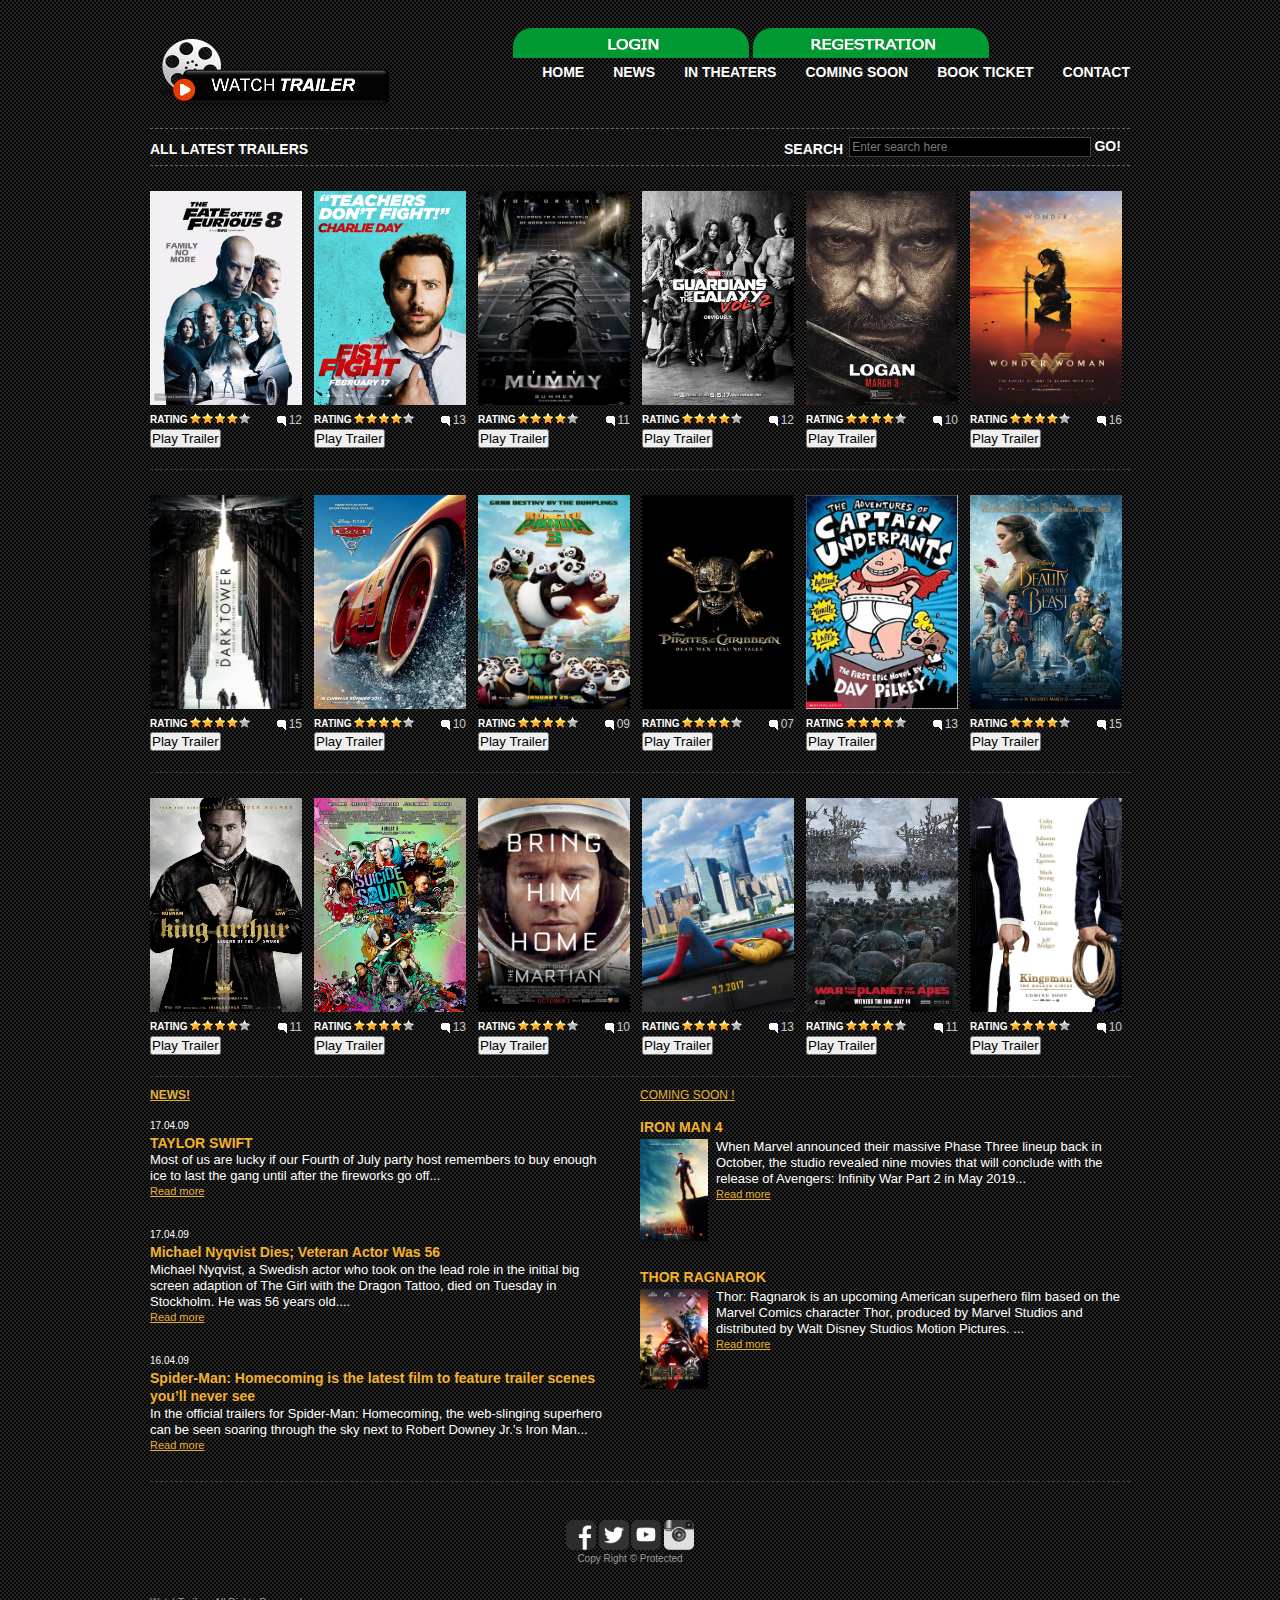
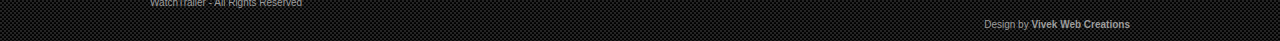
<file: index.html>
<!DOCTYPE html>
<head>
<title>WatchTrailer</title>
<meta http-equiv="Content-Type" content="text/html; charset=utf-8" />
<meta http-equiv="X-UA-Compatible" content="IE=edge,chrome=1">
<meta name="viewport" content="width=device-width, initial-scale=1">
<link rel="stylesheet" href="css/style.css" type="text/css" media="all" /><!-- link to style.css-->
<link href="css/showYtVideo.css" rel="stylesheet" type="text/css"><!-- link to showYtVideo.css-->

</head>
<body>
<!-- START PAGE SOURCE -->
<div id="shell">
  <div id="header"><!-- div for header -->
    <h1 id="logo"><a href="index.html">WatchTrailer</a></h1>
    <div id="navigation">
	<tr>
	<td colspan= "1" height="50" align="right">
				<a href="login.html"><img src="css/menu/logintop.png"></a>
			</td>
			<td colspan= "1" height="50" align="left">
			<a href="registration.html"><img src="css/menu/regestration.png"></a>
			</td>
	</tr>		
      <ul><!-- unordered list-->
        <li><a href="index.html">HOME</a></li>
        <li><a href="news.html">NEWS</a></li>
        <li><a href="inthreater.html">IN THEATERS</a></li>
        <li><a href="comingsoon.html">COMING SOON</a></li>
        <li><a href="bookticket.html">BOOK TICKET</a></li>
		<li><a href="contact.html">CONTACT</a></li>
      </ul>
    </div>
    <div id="sub-navigation"><!-- start of div -->
      <ul><!-- unordered list-->
        <li><a href="#">ALL LATEST TRAILERS</a></li>
      </ul>
      <div id="search"><!-- div search-->
        <form action="#" method="get" accept-charset="utf-8">
          <label for="search-field">SEARCH</label>
          <input type="text" name="search field" value="Enter search here" id="search-field" class="blink search-field"  />
          <input type="submit" value="GO!" class="search-button" />
        </form>
      </div>
    </div>
  </div>
  <div id="main">
    <div id="content">
      <div class="box">
        <div class="head">
          <h2></h2>
        
        </div>
        <div class="movie">
          <div class="movie-image"> <span class="play"><span class="name">F8</span></span> <a href="#"><img src="css/images/f8.jpg" alt="" /></a> </div>
          <div class="rating">
            <p>RATING</p>
            <div class="stars">
              <div class="stars-in"> </div>
            </div>
            <span class="comments">12</span> </div>
			<button  id="JwMKRevYa_M" type="button" class="show-video">Play Trailer</button><!-- button-->

			</div>
        <div class="movie">
          <div class="movie-image"> <span class="play"><span class="name">Fist Fight</span></span> <a href="#"><img src="css/images/fistfight.jpg" alt="" /></a> </div>
          <div class="rating">
            <p>RATING</p>
            <div class="stars">
              <div class="stars-in"> </div>
            </div>
            <span class="comments">13</span> </div>
			<button id="9aIzXYo6VCE" type="button" class="show-video">Play Trailer</button>

        </div>
        <div class="movie">
          <div class="movie-image"> <span class="play"><span class="name">The Mummy</span></span> <a href="#"><img src="css/images/themummy.jpg" alt="" /></a> </div>
          <div class="rating">
            <p>RATING</p>
            <div class="stars">
              <div class="stars-in"> </div>
            </div>
            <span class="comments">11</span> </div>
			<button  id="IjHgzkQM2Sg" type="button" class="show-video">Play Trailer</button>

        </div>
        <div class="movie">
          <div class="movie-image"> <span class="play"><span class="name">Guardians of the Galaxy 2</span></span> <a href="#"><img src="css/images/guardiansofthegalaxy2.jpg" alt="" /></a> </div>
          <div class="rating">
            <p>RATING</p>
            <div class="stars">
              <div class="stars-in"> </div>
            </div>
            <span class="comments">12</span> </div>
			<button id="dW1BIid8Osg" type="button" class="show-video">Play Trailer</button>
        </div>
        <div class="movie">
          <div class="movie-image"> <span class="play"><span class="name">Logan</span></span> <a href="#"><img src="css/images/logan.jpg" alt="" /></a> </div>
          <div class="rating">
            <p>RATING</p>
            <div class="stars">
              <div class="stars-in"> </div>
            </div>
            <span class="comments">10</span> </div>
			<button id="Div0iP65aZo" type="button" class="show-video">Play Trailer</button>
        </div>
        <div class="movie last">
          <div class="movie-image"> <span class="play"><span class="name">Wonder Women</span></span> <a href="#"><img src="css/images/wonderwomen.jpg" alt="" /></a> </div>
          <div class="rating">
            <p>RATING</p>
            <div class="stars">
              <div class="stars-in"> </div>
            </div>
            <span class="comments">16</span> </div>
			<button id="VSB4wGIdDwo" type="button" class="show-video">Play Trailer</button>
        </div>
        <div class="cl">&nbsp;</div>
      </div>
      <div class="box">
        <div class="head">
          
          
        </div>
        <div class="movie">
          <div class="movie-image"> <span class="play"><span class="name">thedarktower</span></span> <a href="#"><img src="css/images/thedarktower.jpg" alt="" /></a> </div>
          <div class="rating">
            <p>RATING</p>
            <div class="stars">
              <div class="stars-in"> </div>
            </div>
            <span class="comments">15</span> </div>
			<button id="GjwfqXTebIY" type="button" class="show-video">Play Trailer</button>
        </div>
        <div class="movie">
          <div class="movie-image"> <span class="play"><span class="name">Cars3</span></span> <a href="#"><img src="css/images/cars3.jpg" alt="" /></a> </div>
          <div class="rating">
            <p>RATING</p>
            <div class="stars">
              <div class="stars-in"> </div>
            </div>
            <span class="comments">10</span> </div>
			<button id="2LeOH9AGJQM" type="button" class="show-video">Play Trailer</button>
        </div>
        <div class="movie">
          <div class="movie-image"> <span class="play"><span class="name">KUNG FU PANDA 3</span></span> <a href="#"><img src="css/images/kungfupanda3.jpg" alt="" /></a> </div>
          <div class="rating">
            <p>RATING</p>
            <div class="stars">
              <div class="stars-in"> </div>
            </div>
            <span class="comments">09</span> </div>
			<button id="10r9ozshGVE" type="button" class="show-video">Play Trailer</button>
        </div>
        <div class="movie">
          <div class="movie-image"> <span class="play"><span class="name">poc</span></span> <a href="#"><img src="css/images/poc.jpg" alt="" /></a> </div>
          <div class="rating">
            <p>RATING</p>
            <div class="stars">
              <div class="stars-in"> </div>
            </div>
            <span class="comments">07</span> </div>
			<button id="Hgeu5rhoxxY" type="button" class="show-video">Play Trailer</button>
        </div>
        <div class="movie">
          <div class="movie-image"> <span class="play"><span class="name">Captainunderpants</span></span> <a href="#"><img src="css/images/captainunderpants.jpg" alt="" /></a> </div>
          <div class="rating">
            <p>RATING</p>
            <div class="stars">
              <div class="stars-in"> </div>
            </div>
            <span class="comments">13</span> </div>
			<button id="E_xlMWImhxk" type="button" class="show-video">Play Trailer</button>
        </div>
        <div class="movie last">
          <div class="movie-image"> <span class="play"><span class="name">beautyandthebeast</span></span> <a href="#"><img src="css/images/beautyandthebeast.jpg" alt="" /></a> </div>
          <div class="rating">
            <p>RATING</p>
            <div class="stars">
              <div class="stars-in"> </div>
            </div>
            <span class="comments">15</span> </div>
			<button id="OvW_L8sTu5E" type="button" class="show-video">Play Trailer</button>
        </div>
        <div class="cl">&nbsp;</div>
      </div>
      <div class="box">
        <div class="head">
          
          
        </div>
        <div class="movie">
          <div class="movie-image"> <span class="play"><span class="name">King Arthur</span></span> <a href="#"><img src="css/images/kingarthur.jpg" alt="" /></a> </div>
          <div class="rating">
            <p>RATING</p>
            <div class="stars">
              <div class="stars-in"> </div>
            </div>
            <span class="comments">11</span> </div>
			<button id="4luDtkC3Oy0" type="button" class="show-video">Play Trailer</button>
        </div>
        <div class="movie">
          <div class="movie-image"> <span class="play"><span class="name">Sucide Squad</span></span> <a href="#"><img src="css/images/sucidesquad.jpg" alt="" /></a> </div>
          <div class="rating">
            <p>RATING</p>
            <div class="stars">
              <div class="stars-in"> </div>
            </div>
            <span class="comments">13</span> </div>
			<button id="CmRih_VtVAs" type="button" class="show-video">Play Trailer</button>
        </div>
        <div class="movie">
          <div class="movie-image"> <span class="play"><span class="name">The Martin</span></span> <a href="#"><img src="css/images/themartin.jpg" alt="" /></a> </div>
          <div class="rating">
            <p>RATING</p>
            <div class="stars">
              <div class="stars-in"> </div>
            </div>
            <span class="comments">10</span> </div>
			<button id="ej3ioOneTy8" type="button" class="show-video">Play Trailer</button>
        </div>
        <div class="movie">
          <div class="movie-image"> <span class="play"><span class="name">spidermanhomecoming</span></span> <a href="#"><img src="css/images/spidermanhomecoming.jpg" alt="" /></a> </div>
          <div class="rating">
            <p>RATING</p>
            <div class="stars">
              <div class="stars-in"> </div>
            </div>
            <span class="comments">13</span> </div>
			<button id="DiTECkLZ8HM" type="button" class="show-video">Play Trailer</button>
        </div>
        <div class="movie">
          <div class="movie-image"> <span class="play"><span class="name">warofape</span></span> <a href="#"><img src="css/images/warofape.jpg" alt="" /></a> </div>
          <div class="rating">
            <p>RATING</p>
            <div class="stars">
              <div class="stars-in"> </div>
            </div>
            <span class="comments">11</span> </div>
			<button id="JDcAlo8i2y8" type="button" class="show-video">Play Trailer</button>
        </div>
        <div class="movie last">
          <div class="movie-image"> <span class="play"><span class="name">kingsman2</span></span> <a href="#"><img src="css/images/kingsman2.jpg" alt="" /></a> </div>
          <div class="rating">
            <p>RATING</p>
            <div class="stars">
              <div class="stars-in"> </div>
            </div>
            <span class="comments">10</span> </div>
			<button id="6Nxc-3WpMbg" type="button" class="show-video">Play Trailer</button>
        </div>
        <div class="cl">&nbsp;</div>
      </div>
    </div>
    <div id="news">
      <div class="head">
        <a href="news.html"><strong> NEWS! </strong></a><!-- link to news-->
        
      </div>
      <div class="content">
        <p class="date">17.04.09</p>
        <h4>TAYLOR SWIFT</h4>
        <p>Most of us are lucky if our Fourth of July party host remembers to buy enough ice to last the gang until after the fireworks go off... </p>
        <a href="news.html">Read more</a> </div>
      <div class="content">
        <p class="date">17.04.09</p>
        <h4>Michael Nyqvist Dies; Veteran Actor Was 56</h4>
        <p>Michael Nyqvist, a Swedish actor who took on the lead role in the initial big screen adaption of The Girl with the Dragon Tattoo, died on Tuesday in Stockholm.
			He was 56 years old....</p>
        <a href="news.html">Read more</a> </div>
      <div class="content">
        <p class="date">16.04.09</p>
        <h4>Spider-Man: Homecoming is the latest film to feature trailer scenes you’ll never see</h4>
        <p>In the official trailers for Spider-Man: Homecoming, the web-slinging superhero can be seen soaring through the sky next to Robert Downey Jr.’s Iron Man...</p>
        <a href="news.html">Read more</a> </div>
    </div>
    <div id="coming">
      <div class="head">
        <a href="comingsoon.html">COMING SOON !</a>
        
      </div>
      <div class="content">
        <h4>IRON MAN 4 </h4>
        <a href="#"><img src="css/images/coming-soon1.jpg" alt="" /></a>
        <p>When Marvel announced their massive Phase Three lineup back in October, the studio revealed nine movies that will conclude with the release of Avengers: Infinity War Part 2 in May 2019...</p>
        <a href="comingsoon.html">Read more</a> </div>
      <div class="cl">&nbsp;</div>
      <div class="content">
        <h4>THOR RAGNAROK </h4>
        <a href="#"><img src="css/images/coming-soon2.jpg" alt="" /></a>
        <p>Thor: Ragnarok is an upcoming American superhero film based on the Marvel Comics character Thor, produced by Marvel Studios and distributed by Walt Disney Studios Motion Pictures. ...</p>
        <a href="comingsoon.html">Read more</a> </div>
    </div>
    <div class="cl">&nbsp;</div>
  </div>
  <div id="footer"><!-- div for footer -->
  
			<tr>
				<td colspan="4" height="20">
				</td>
			</tr>
		</table>
		<table border="0px" cellspacing="0" cellpadding="0" width="960px" height="100" background:url('images/body-bg.gif');><!-- table for link to social medias -->
			<tr>
				<td>
				<center>
				<a href="http://www.facebook.com"><img src="css/social icons/facebook.png" height="30" width="30"></a>
				<a href="http://www.twitter.com"><img src="css/social icons/twitter.png" height="30" width="30"></a>
				<a href="http://www.youtube.com"><img src="css/social icons/youtube.png" height="30" width="30"></a>
				<a href="http://www.instagram.com"><img src="css/social icons/instagram.png" height="30" width="30"></a>
				<p>Copy Right &copy; Protected</p>
				</center>
				</td>
			</tr>
		</table>
  
    <p  <a href="#">WatchTrailer</a> - All Rights Reserved</p>
    <p class="rf">Design by <a href="http://watchtrailer.com/"><b>Vivek Web Creations</b></a></p>
    <div style="clear:both;"></div>
  </div>
</div>


<script src="http://code.jquery.com/jquery-1.11.3.min.js"></script><!-- link to javascript-->
<script src="js/jquery.showYtVideo.js"></script><!-- link to java script-->
<script>

 jQuery(document).ready(function ($) {
            $('.show-video').on('click', function () {
			     var id = this.id;

                $.showYtVideo({
                    videoId: id
                });
            });
        });
</script>

<!-- END PAGE SOURCE -->
</body><!-- end of body-->
</html>
</file>
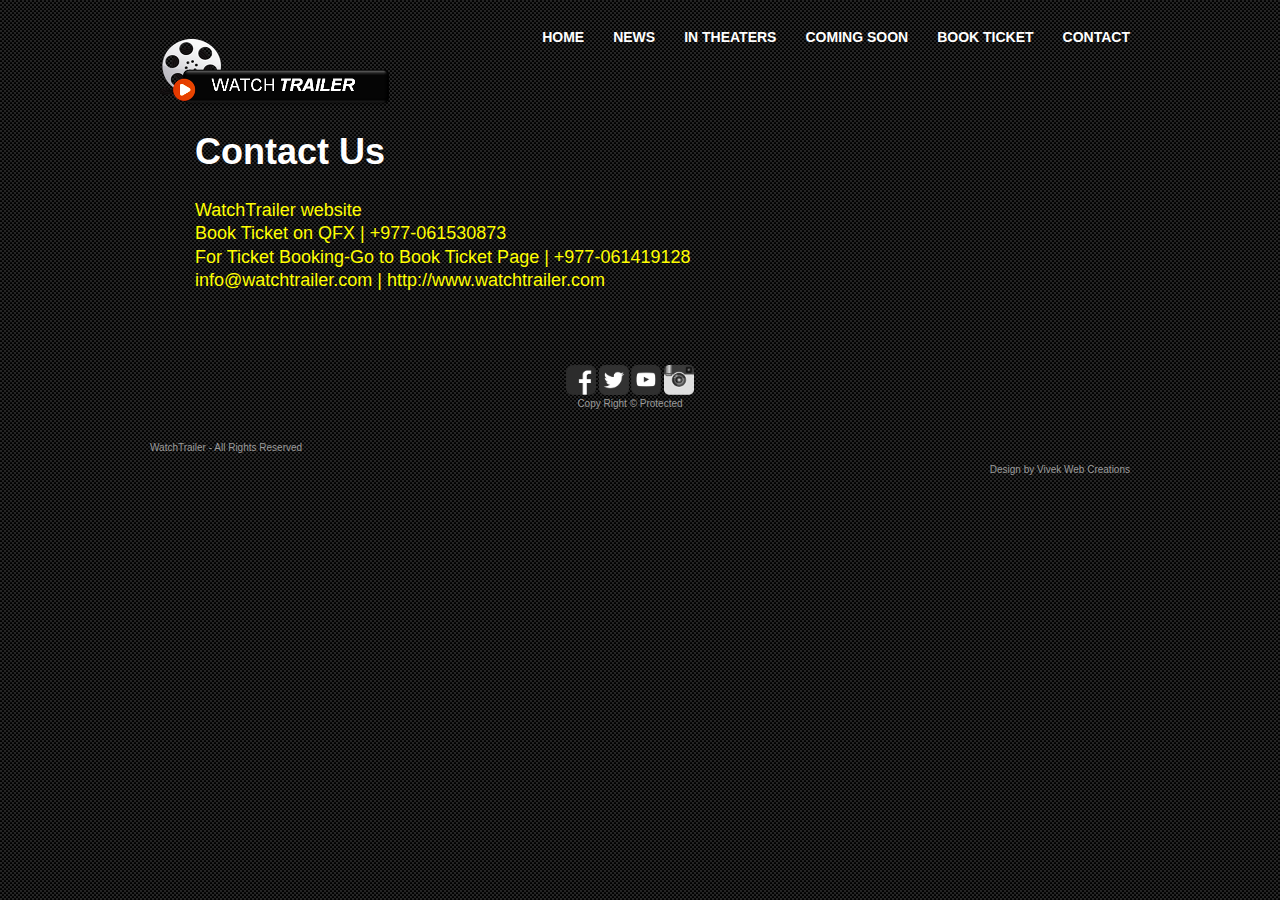
<file: contact.html>
<!DOCTYPE html>
<head>
<title>WatchTrailer</title>
<meta http-equiv="Content-Type" content="text/html; charset=utf-8" />
<meta http-equiv="X-UA-Compatible" content="IE=edge,chrome=1">
<meta name="viewport" content="width=device-width, initial-scale=1">
<link rel="stylesheet" href="css/style.css" type="text/css" media="all" />
<link href="css/showYtVideo.css" rel="stylesheet" type="text/css">

</head>
<body>
<!-- START PAGE SOURCE -->
<div id="shell">
  <div id="header">
    <h1 id="logo"><a href="index.html">WatchTrailer</a></h1>
    <div id="navigation">
      <ul>
        <li><a href="index.html">HOME</a></li>
        <li><a href="news.html">NEWS</a></li>
        <li><a href="inthreater.html">IN THEATERS</a></li>
        <li><a href="comingsoon.html">COMING SOON</a></li>
        <li><a href="bookticket.html">BOOK TICKET</a></li>
		<li><a href="contact.html">CONTACT</a></li>
      </ul>
    </div>
	<center>
		<table width="960"  border="0" cellpadding="" cellspacing="35">
	<tr>
                <td colspan="2"><font color="white"><font size="4px"><h1>Contact Us<font color="yellow"></h1><br>
				WatchTrailer website<br>
				Book Ticket on QFX | +977-061530873<br>
				For Ticket Booking-Go to Book Ticket Page | +977-061419128<br>
				info@watchtrailer.com | http://www.watchtrailer.com
				</td>
            </tr>
		</table>
	</center>		
    
   
  
  <div id="footer">
  
			<tr>
				<td colspan="4" height="20">
				</td>
			</tr>
		</table>
		<table border="0px" cellspacing="0" cellpadding="0" width="960px" height="100" background:url('images/body-bg.gif');><!-- table for link to social medias -->
			<tr>
				<td>
				<center>
				<a href="http://www.facebook.com"><img src="css/social icons/facebook.png" height="30" width="30"></a>
				<a href="http://www.twitter.com"><img src="css/social icons/twitter.png" height="30" width="30"></a>
				<a href="http://www.youtube.com"><img src="css/social icons/youtube.png" height="30" width="30"></a>
				<a href="http://www.instagram.com"><img src="css/social icons/instagram.png" height="30" width="30"></a>
				<p>Copy Right &copy; Protected</p>
				</center>
				</td>
			</tr>
		</table>
  
    <p  <a href="#">WatchTrailer</a> - All Rights Reserved</p>
    <p class="rf">Design by <a href="http://watchtrailer.com/">Vivek Web Creations</a></p>
    <div style="clear:both;"></div>
  </div>
</div>
<!-- END PAGE SOURCE -->
</body>
</html>
</file>
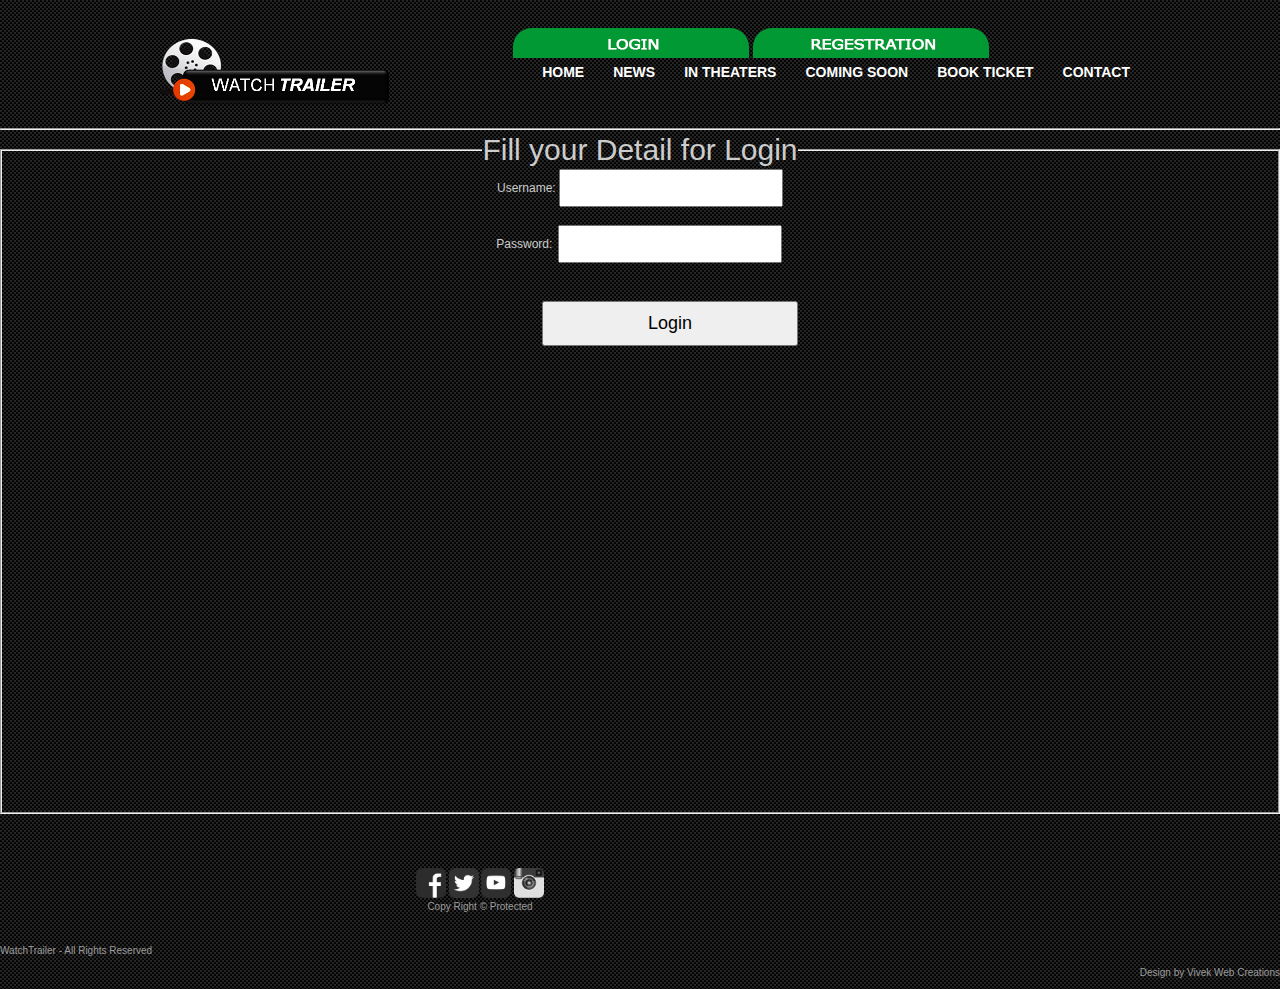
<file: login.html>
<!DOCTYPE html>
<head>
<title>WatchTrailer</title>
<meta http-equiv="Content-Type" content="text/html; charset=utf-8" />
<meta http-equiv="X-UA-Compatible" content="IE=edge,chrome=1">
<meta name="viewport" content="width=device-width, initial-scale=1">
<link rel="stylesheet" href="css/style.css" type="text/css" media="all" /><!-- link to style.css -->
<link href="css/showYtVideo.css" rel="stylesheet" type="text/css"><!-- link to showYtVideo.css -->

</head>
<style>
	.l1{
		height:700px;
		width:100%;
		clear:both;
		text-align:center;
	}
	fieldset{
		width:100%px;
		height:680px;
		align:center;
	}
	legend{
font-size:30px;
}
			
.error{
	color:white;
		font-size:15px;
}

input[type=text]
{
	width:200px;
	padding:10px;
}
input[type=password]
{
	margin:2px;
	width:200px;
	padding:10px;
	
}
input[type=number]
{
	margin:2px;
	width:200px;
	padding:10px;
	
}
input[type=submit]
{
	width:20%;
	font-size:1.5em;
	padding:10px;
	margin:5px;	
}
input[id=extra]
{
	width:20%;
	font-size:1.5em;
	padding:10px;	
}

.success{	
	color:green;
	padding:25px;
	text-align:center;
	font-size:20px;
}
form fieldset a{
	width:50px;
	height:50px;
	padding:10px;
	
}
</style>
<body>
<!-- START PAGE SOURCE -->
<div id="shell">
  <div id="header">
    <h1 id="logo"><a href="index.html">WatchTrailer</a></h1>
    <div id="navigation">
	<tr>
	<td colspan= "1" height="50" align="right">
				<a href="login.html"><img src="css/menu/logintop.png"></a>
			</td>
			<td colspan= "1" height="50" align="left">
			<a href="registration.html"><img src="css/menu/regestration.png"></a>
			</td>
	</tr>		
      <ul>
        <li><a href="index.html">HOME</a></li>
        <li><a href="news.html">NEWS</a></li>
        <li><a href="inthreater.html">IN THEATERS</a></li>
        <li><a href="comingsoon.html">COMING SOON</a></li>
        <li><a href="bookticket.html">BOOK TICKET</a></li>
        <li><a href="contact.html">CONTACT</a></li>
      </ul>
    </div>
  </div>
  
</div>
<hr style="clear:both;">
<div class="l1">
<form id="form1" action="index.html" method="post">	
			<fieldset>
				<legend>Fill your Detail for Login </legend>				
				<label> Username: 
					<input id="username" type="text" name="username">			
				</label><br>
				<label> &nbsp;&nbsp;&nbsp;&nbsp;&nbsp;
				 &nbsp;&nbsp;&nbsp;&nbsp;&nbsp;<br>
				 Password: 
					<input id="password" type="password" name="password">			
				</label><br>
								
				 <br/>
				 &nbsp;&nbsp;&nbsp;&nbsp;&nbsp;
				 &nbsp;&nbsp;&nbsp;&nbsp;&nbsp;
				 &nbsp;&nbsp;&nbsp;&nbsp;&nbsp;
				 <br>
				 &nbsp;&nbsp;&nbsp;&nbsp;&nbsp;
				 &nbsp;&nbsp;&nbsp;&nbsp;&nbsp;
				 &nbsp;&nbsp;&nbsp;&nbsp;&nbsp;
				<input type="submit" value="Login" />
				<br />
				<p id="errorMessage" class="error">					
				</p>	
			</fieldset>			
		</form>
		<p id="successMessage" class="success">					
		</p>
</div>

<script src="http://code.jquery.com/jquery-1.11.3.min.js"></script>
<script src="js/jquery.showYtVideo.js"></script>
<script src="js/login1.js"></script>
<div id="footer"><!-- starting of footer -->
  
	<tr>
				<td colspan="4" height="20">
				</td>
			</tr>
		</table>
		<table border="0px" cellspacing="0" cellpadding="0" width="960px" height="100" background:url('images/body-bg.gif');><!-- link to social midea -->
			<tr>
				<td>
				<center>
				<a href="http://www.facebook.com"><img src="css/social icons/facebook.png" height="30" width="30"></a>
				<a href="http://www.twitter.com"><img src="css/social icons/twitter.png" height="30" width="30"></a>
				<a href="http://www.youttube.com"><img src="css/social icons/youtube.png" height="30" width="30"></a>
				<a href="http://www.instagram.com"><img src="css/social icons/instagram.png" height="30" width="30"></a>
				<p>Copy Right &copy; Protected</p>
				</center>
				</td>
			</tr>
		</table>
  
    <p <a href="#">WatchTrailer</a> - All Rights Reserved</p>
    <p class="rf">Design by <a href="http://watchtrailer.com/">Vivek Web Creations</a></p>
    <div style="clear:both;"></div>
  </div>
</div>

 

<!-- END PAGE SOURCE -->
</body>
</html>
</file>
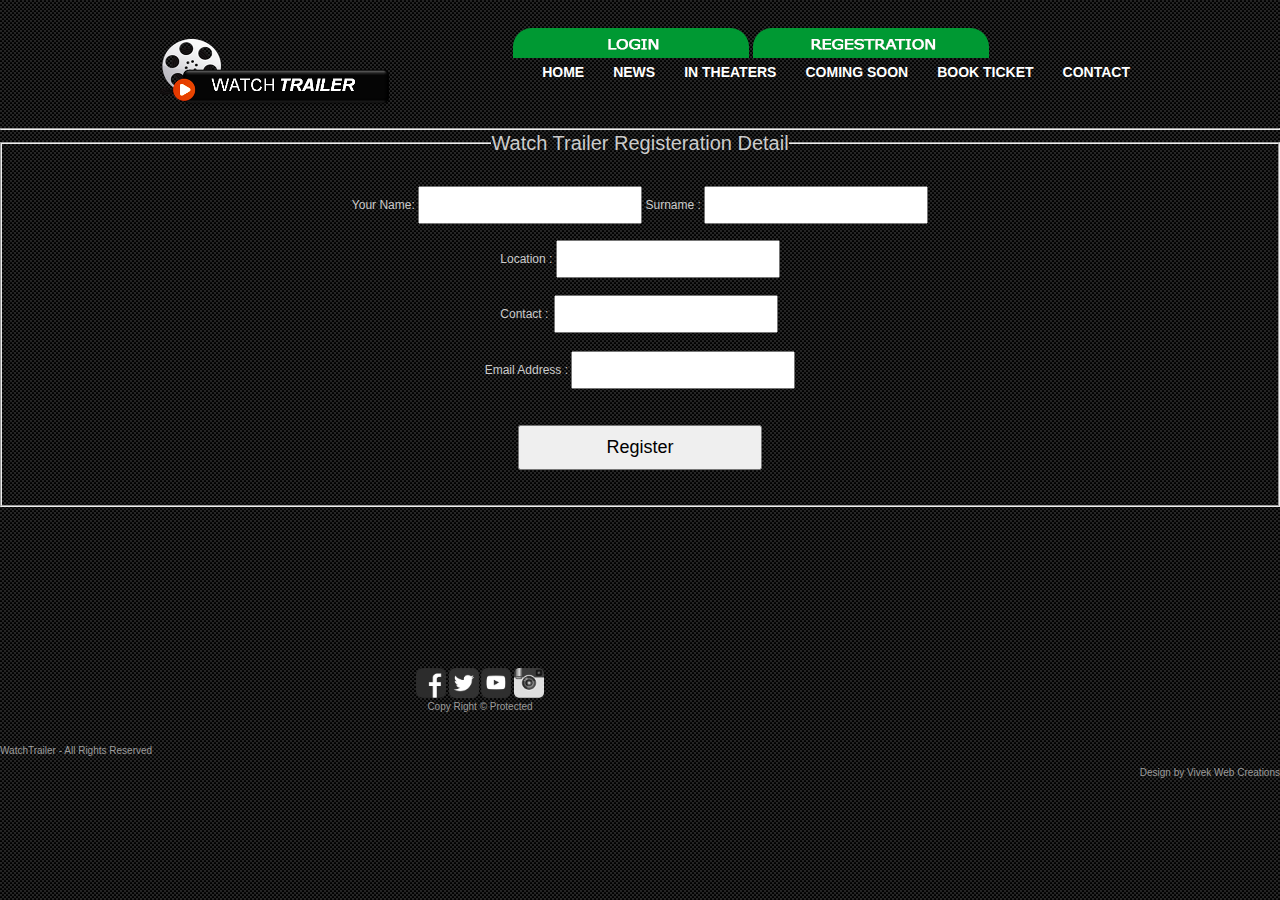
<file: registration.html>
<!DOCTYPE html>
<head>
<title>WatchTrailer</title>
<meta http-equiv="Content-Type" content="text/html; charset=utf-8" />
<meta http-equiv="X-UA-Compatible" content="IE=edge,chrome=1">
<meta name="viewport" content="width=device-width, initial-scale=1">
<link rel="stylesheet" href="css/style.css" type="text/css" media="all" /><!-- link to style.css -->
<link href="css/showYtVideo.css" rel="stylesheet" type="text/css"><!-- link to showYtVideo.css -->

</head>
<style>
legend{
	font-size:20px;
}
fieldset{
text-align:center;
padding:30px;
}
.r1{
width:100%;
height:500px;
clear:both;
}
.error{
	color:white;
		font-size:15px;
}

input[type=text]
{
	width:200px;
	padding:10px;
}
input[type=password]
{
	margin:2px;
	width:200px;
	padding:10px;
	
}
input[type=number]
{
	margin:2px;
	width:200px;
	padding:10px;
	
}
input[type=submit]
{
	width:20%;
	font-size:1.5em;
	padding:10px;
	margin:5px;	
}
</style>
<body>
<!-- START PAGE SOURCE -->
<div id="shell">
  <div id="header">
    <h1 id="logo"><a href="index.html">WatchTrailer</a></h1>
    <div id="navigation">
	<tr>
	<td colspan= "1" height="50" align="right">
				<a href="login.html"><img src="css/menu/logintop.png"></a>
			</td>
			<td colspan= "1" height="50" align="left">
			<a href="regestration.html"><img src="css/menu/regestration.png"></a>
			</td>
	</tr>		
      <ul>
        <li><a href="index.html">HOME</a></li>
        <li><a href="news.html">NEWS</a></li>
        <li><a href="inthreater.html">IN THEATERS</a></li>
        <li><a href="comingsoon.html">COMING SOON</a></li>
        <li><a href="bookticket.html">BOOK TICKET</a></li>
		<li><a href="contact.html">CONTACT</a></li>
      </ul>
    </div>
  </div>
</div>
<hr style="clear:both;">
<div class="r1">
<form id="form" action="" method="post">	
			<fieldset>
				<legend>Watch Trailer Registeration Detail</legend>				
				<label> Your Name: 
					<input id="name1" type="text" name="username">			
				</label>
				<label> Surname : 
					<input id="name2" type="text" name="username">			
				</label>	<br><br>
				<label> Location : 
					<input id="address" type="text" name="address">			
				</label><br><br>
				<label> Contact : 
					<input id="phone" type="number" name="Phone">			
				</label><br><br>
			<label> Email Address : 
					<input id="email" type="text" name="email">			
				</label><br><br>
				<br>
				<input type="submit" value="Register" />
				<br />
				<p id="errorMessage" class="error">					
				</p>	
			</fieldset>			
		</form>
		<p id="successMessage" class="success">					
		</p>
					
</div>

<script src="http://code.jquery.com/jquery-1.11.3.min.js"></script>
<script src="js/jquery.showYtVideo.js"></script>
<script src="js/regestration.js"></script>
<div id="footer">
  
	<tr>
				<td colspan="4" height="20">
				</td>
			</tr>
		</table>
		<table border="0px" cellspacing="0" cellpadding="0" width="960px" height="100" background:url('images/body-bg.gif');><!-- link to social midea -->
			<tr>
				<td>
				<center>
				<a href="http://www.facebook.com"><img src="css/social icons/facebook.png" height="30" width="30"></a>
				<a href="http://www.twitter.com"><img src="css/social icons/twitter.png" height="30" width="30"></a>
				<a href="http://www.youttube.com"><img src="css/social icons/youtube.png" height="30" width="30"></a>
				<a href="http://www.instagram.com"><img src="css/social icons/instagram.png" height="30" width="30"></a>
				<p>Copy Right &copy; Protected</p>
				</center>
				</td>
			</tr>
		</table>
  
    <p <a href="#">WatchTrailer</a> - All Rights Reserved</p>
    <p class="rf">Design by <a href="http://watchtrailer.com/">Vivek Web Creations</a></p>
    <div style="clear:both;"></div>
  </div>
</div>

 

<!-- END PAGE SOURCE -->
</body>
</html>
</file>
<file: css/style.css>
* {
	margin:0;
	padding:0;
	outline:0;
}
.mySlidesfade1{
	margin-top:50px;
}
body {
	font-size:12px;
	line-height:1.3;
	font-family:Arial, Helvetica, Sans-Serif;
	color:#ccc;
	background:url('images/body-bg.gif');
}
a {
	color:#e7b038;
	text-decoration:underline;
	cursor:pointer;
}
a:hover {
	text-decoration:none;
}
a img {
	border:0;
}
input, textarea, select {
	font-size:12px;
	font-family:Arial, Helvetica, sans-serif;
}
textarea {
	overflow:auto;
}
.cl {
	display:block;
	height:0;
	font-size:0;
	line-height:0;
	text-indent:-4000px;
	clear:both;
}
.notext {
	font-size:0;
	line-height:0;
	text-indent:-4000px;
}
.left, .alignleft {
	float:left;
	display:inline;
}
.right, .alignright {
	float:right;
	display:inline;
}
.text-right {
	text-align:right;
}
h2 {
	font-size:10px;
	color:#f2a223;
	font-weight:bold;
}
h3 {
	font-size:14px;
	color:#fff;
	font-weight:bold;
}
h4 {
	font-size:14px;
	color:#f3b12b;
	font-weight:bold;
}
#shell {
	width:980px;
	margin:0 auto;
}
#header {
	position:relative;
}
h1#logo {
	position:absolute;
	top:37px;
	left:0;
}
h1#logo a {
	float:left;
	width:239px;
	height:100px;
	background:url('images/logo1.jpg') no-repeat 0 0;
	font-size:0;
	line-height:0;
	text-indent:-4000px;
}

#navigation {
	float:right;
	clear:right;
	padding-top:28px;
	padding-bottom:47px;
}
#navigation ul {
	list-style:none;
}
#navigation ul li {
	float:left;
	display:inline;
	padding-left:29px;
}
#navigation ul li a {
	font-size:14px;
	font-weight:bold;
	color:#fff;
	text-decoration:none;
}
#navigation ul li a.active, #navigation ul li a:hover {
	color:#d91d2a;
}
#sub-navigation {
	display:block;
	clear:right;
	border-top:1px dashed #666;
	border-bottom:1px dashed #666;
	padding:8px 0;
}
#sub-navigation ul {
	list-style:none;
}
#sub-navigation ul li {
	float:left;
	display:inline;
	padding-right:23px;
}
#sub-navigation ul li a {
	font-size:14px;
	font-weight:bold;
	color:#fff;
	line-height:24px;
	text-decoration:none;
}
#sub-navigation ul li a:hover {
	text-decoration:underline;
}
#search {
	width:346px;
	margin:0 0 0 auto;
}
#search label {
	float:left;
	display:inline;
	font-size:14px;
	font-weight:bold;
	color:#fff;
	line-height:24px;
	padding-right:6px;
}
#search .search-field {
	width:238px;
	border:1px solid #413e3e;
	background:#000;
	color:#787878;
	padding:2px 0 2px 2px;
}
#search .search-button {
	font-size:14px;
	font-weight:bold;
	border:0;
	background:none;
	color:#fff;
	cursor:pointer;
}
#main {
	border-bottom:1px dashed #413e3e;
}
#content {
}
.box {
	width:980px;
	border-bottom:1px dashed #413e3e;
	padding-bottom:21px;
}
.box .head {
	width:980px;
	padding-top:14px;
	padding-bottom:11px;
}
.box .head h2 {
	float:left;
	display:inline;
}
.box .movie {
	width:152px;
	float:left;
	padding-right:12px;
}
.movie-image {
	float:left;
	width:152px;
	height:214px;
	position:relative;
}
.movie-image img {
	width:152px;
	height:214px;
}
.movie-image a {
	float:left;
	display:inline;
	width:152px;
	height:214px;
	position:relative;
	z-index:2;
}
.play {
	position:absolute;
	top:0;
	left:0;
	width:152px;
	height:214px;
	background:url('images/image-hover.png');
	display:block;
	z-index:5;
	cursor:pointer;
	display:none;
}
.movie span.name {
	font-weight:bold;
	color:#fff;
	font-size:14px;
	text-align:center;
	padding-top:160px;
	display:block;
}
.box .last {
	padding:0;
}
.rating {
	float:left;
	width:152px;
	padding-top:8px;
}
.rating p {
	float:left;
	font-size:10px;
	color:#fff;
	font-weight:bold;
}
.rating .stars {
	float:left;
	width:60px;
	height:11px;
	background:url('images/stars.gif') no-repeat 0 0;
	margin-left:2px;
}
.rating .stars-in {
	width:48px;
	display:inline;
	background:url('images/stars.gif') no-repeat 0 bottom;
	position:absolute;
	height:11px;
	font-size:0;
	line-height:0;
	text-indent:-4000px;
}
.comments {
	background:url('images/comments.gif') no-repeat 0 center;
	padding-left:12px;
	float:right;
}
#news {
	width:460px;
	float:left;
}
#news1 {
	margin-top:15px;
	width:900px;
	float:left;
}
#news .head {
	width:460px;
	padding-top:11px;
	padding-bottom:14px;
}
#news h3, #coming h3 {
	float:left;
}
#coming {
	width:490px;
	float:left;
	padding-left:30px;
}
#coming .head {
	width:490px;
	padding-top:11px;
	padding-bottom:14px;
}
#coming .head strong {
	color:#ff361a;
}
#coming .content {
	min-height:130px;
	height:auto !important;
	height:130px;
	padding-bottom:20px;
}
#coming .content h4 {
	padding-bottom:3px;
}
.content {
	padding-bottom:28px;
}
.content .date {
	font-size:10px;
	color:#fff;
}
.content img {
	float:left;
	width:68px;
	padding-right:8px;
}
.content p {
	font-size:13px;
	color:#fff;
	line-height:16px;
}
.content a {
	font-size:11px;
}
#footer {
	padding:15px 0 0 0;
	font-size:10px;
}
#footer, #footer a {
	color:#9c9c9c;
	text-decoration:none;
}
#footer a:hover {
	text-decoration:none;
}
#footer p {
	margin:0;
	padding:0 0 11px 0;
	line-height:normal;
	white-space:nowrap;
}
#footer .lf {
	float:left;
}
#footer .rf {
	float:right;
}
</file>
<file: css/showYtVideo.css>
.modal {
	padding: 30px;
	left: 50%;
	top: 50%;	
	position: fixed;
	z-index: 500;
	background: #fff;
	-moz-border-radius: 4px;
	-webkit-border-radius: 4px;
	border-radius: 4px;
}

.modal.size-m {
	width: 600px;
	height: 400px;
}

.modal.size-l {
	width: 700px;
	height: 500px;
}

.modal.size-s {
	width: 500px;
	height: 300px;
}

.modal-bg {
	position: fixed;
	height: 100%;
	width: 100%;
	background-color: #000;
	opacity: 0.5;
	top: 0;
	left: 0;
	z-index: 100;
}

.modal-close {
	color: #b1b0ac;
	font-size: 30px;
	line-height: .5;
	position: absolute;
	top: 10px;
	right: 10px;
	font-weight: bold;
	cursor: pointer;
}

.modal-close:hover {
	color: #e72626;
}
</file>
